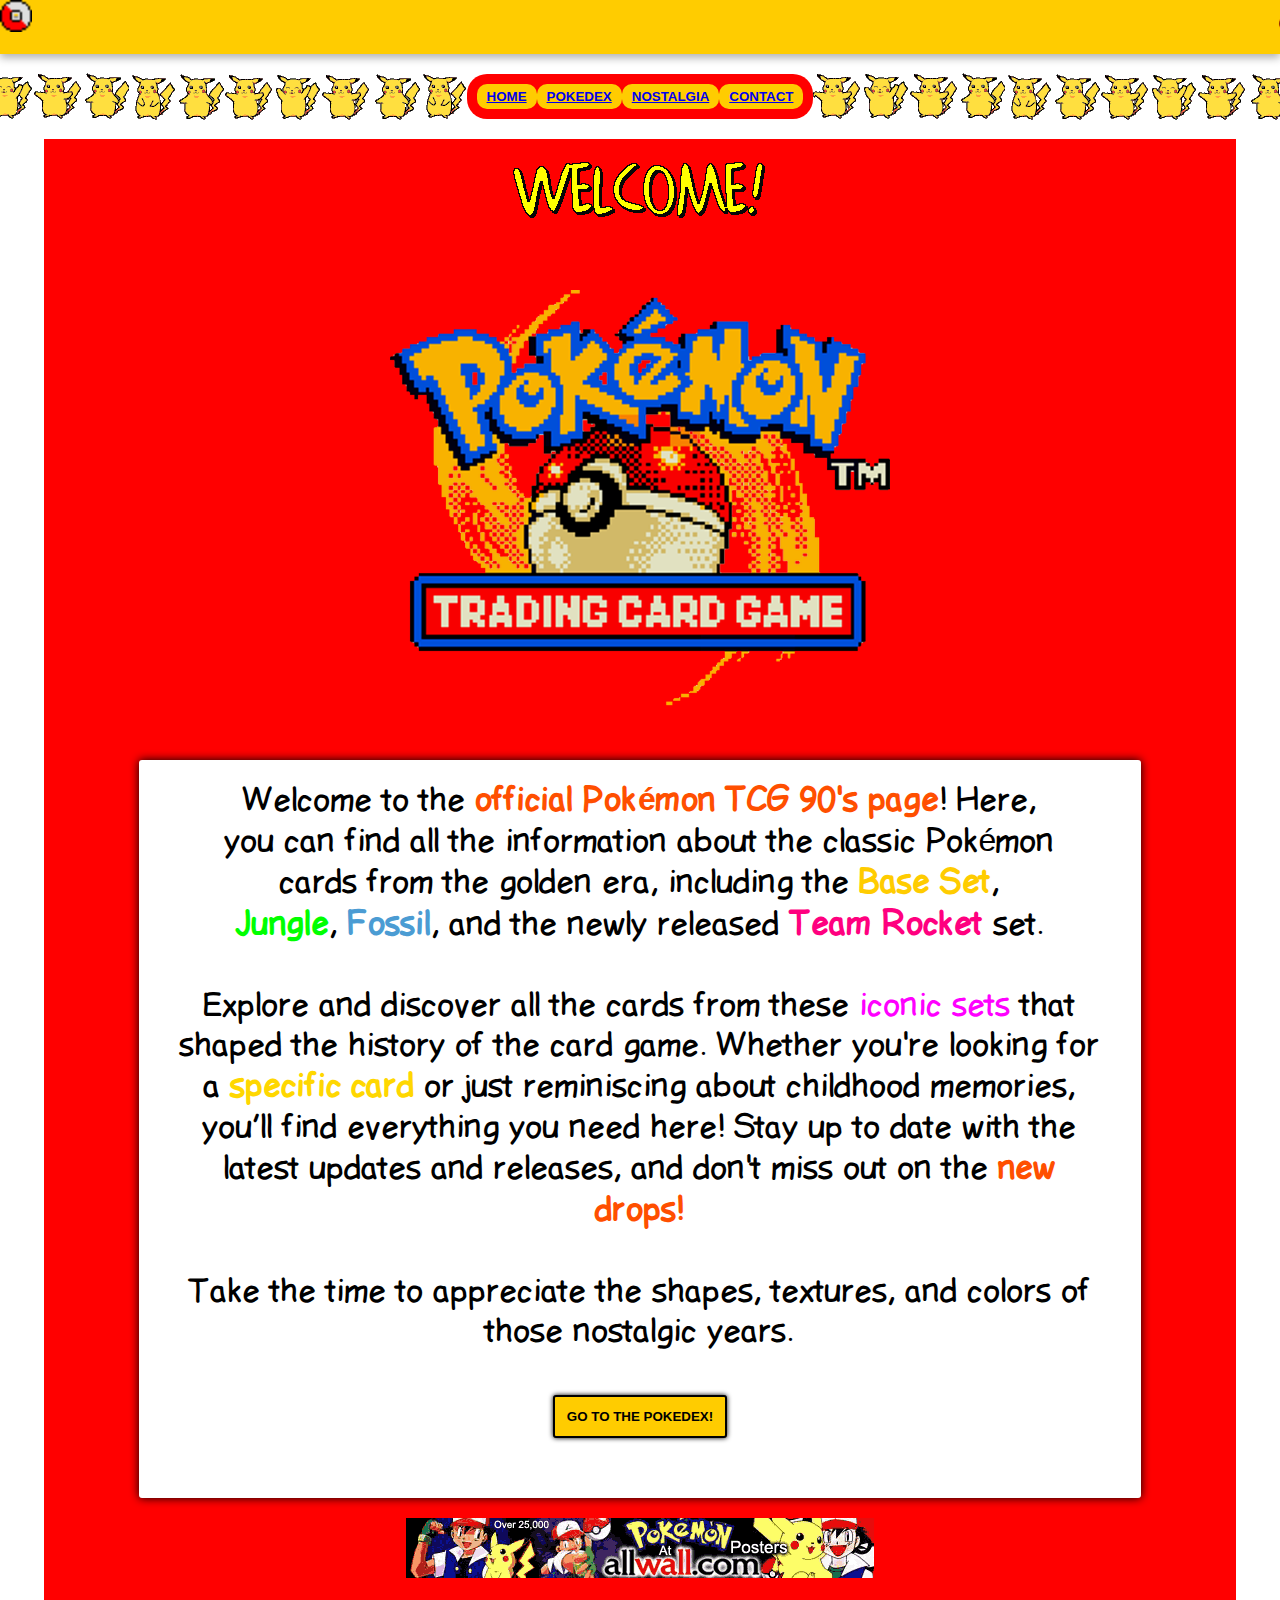
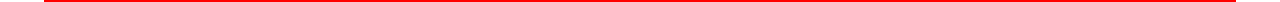
<file: index.html>
<!DOCTYPE html>
<html lang="en">

<head>
    <meta charset="UTF-8">
    <meta name="viewport" content="width=device-width, initial-scale=1.0">
    <title>Welcome Pokemon TCG 1999</title>
    <link rel="icon" type="image/x-icon" href="favicon.ico">
    <link rel="stylesheet" href="assets/reset.css">
    <link rel="stylesheet" href="assets/style.css">
    <meta property="og:image" content="https://pokedex.spacetiger.me/assets/imgs/tcg-logo-px.png" >
    <meta property="og:image:alt" content="Welcome to Pokemon TCG 1999">
</head>

<body id="home">
    <div id="custom-cursor"></div>
    <header id="header">
        <!-- Insert HEADER -->
    </header>

    <main class="container">

        <section class="cover">
            <h1><img src="/assets/imgs/welcome.gif" alt="welcome!"></h1>
            <img id="home-logo" src="./assets/imgs/tcg-logo-px.png" alt="Pokemon Logo">
            <p>Welcome to the <span style="color: #FF4F00; font-weight: bold;">official Pokémon TCG 90's page</span>!
                Here,
                you can find all the information about the classic Pokémon cards from the golden era, including the
                <span style="color: #FFCC00; font-weight: bold;">Base Set</span>, <span
                    style="color: #00FF00; font-weight: bold;">Jungle</span>, <span
                    style="color: #4B9CD3; font-weight: bold;">Fossil</span>, and the newly released <span
                    style="color: #FF007F; font-weight: bold;">Team Rocket</span> set.<br><br>
                Explore and discover all the
                cards from these <span style="color: #FF00FF;">iconic sets</span> that shaped the history of the card
                game. Whether you're looking for a <span style="color: #FFD700; font-weight: bold;">specific card</span>
                or just reminiscing about childhood memories, you’ll find everything you need here! Stay up to date with
                the latest updates and releases, and don't miss out on the <span
                    style="color: #FF4F00; font-weight: bold;">new drops!</span>
                <br><br>
                <i>Take the time to appreciate the shapes, textures, and colors of those nostalgic years.</i><br><br>
                <a href="/pokedex.html" title="GO to the Pokedex!"><button>Go to the POKEDEX!</button></a>
            </p>
        </section>


        <a href="/nostalgia.html" title="images from the past">
            <img id="banner-sound" src="/assets/imgs/pokemon_banner.gif" alt="Pokemon Banner">
        </a>


    </main>

    <script src="assets/script.js"></script>
</body>

</html>
</file>
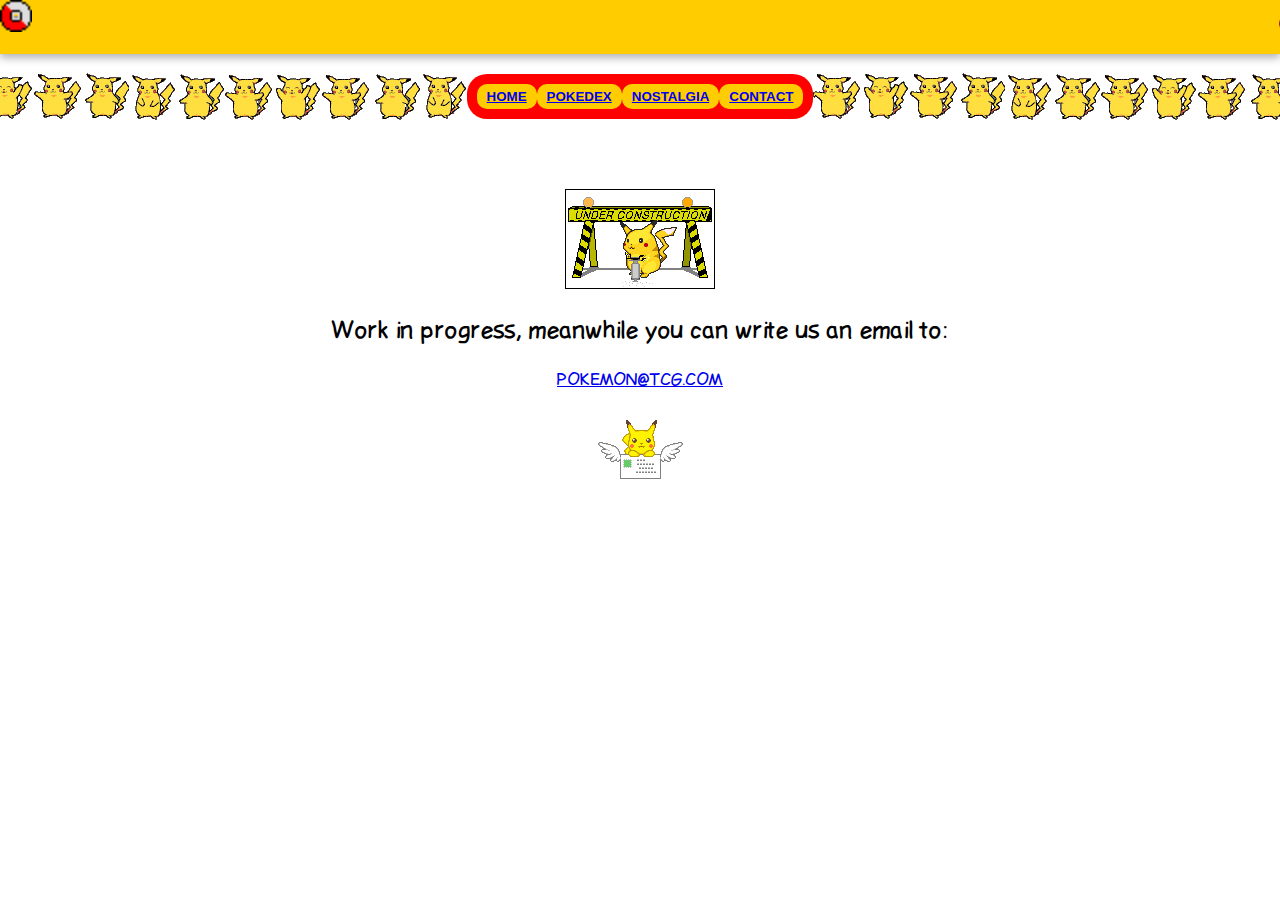
<file: contact.html>
<!DOCTYPE html>
<html lang="en">

<head>
    <meta charset="UTF-8">
    <meta name="viewport" content="width=device-width, initial-scale=1.0">
    <title>Welcome Pokemon TCG 1999</title>
    <link rel="icon" type="image/x-icon" href="favicon.ico">
    <link rel="stylesheet" href="assets/reset.css">
    <link rel="stylesheet" href="assets/style.css">
</head>

<body>
    <div id="custom-cursor"></div>
    <header id="header">
        <!-- Insert HEADER -->
    </header>
    <main class="contact">
        <img src="/assets/imgs/pika1.gif" alt="WIP">
        <p>Work in progress, meanwhile you can write us an email to:</p>
        <a href="mailto:workartpaint@duck.com">pokemon@tcg.com</a>
        <img src="/assets/imgs/email_pokemon.gif" alt="email us!">
    </main>

    <script src="assets/script.js"></script>
</body>

</html>
</file>
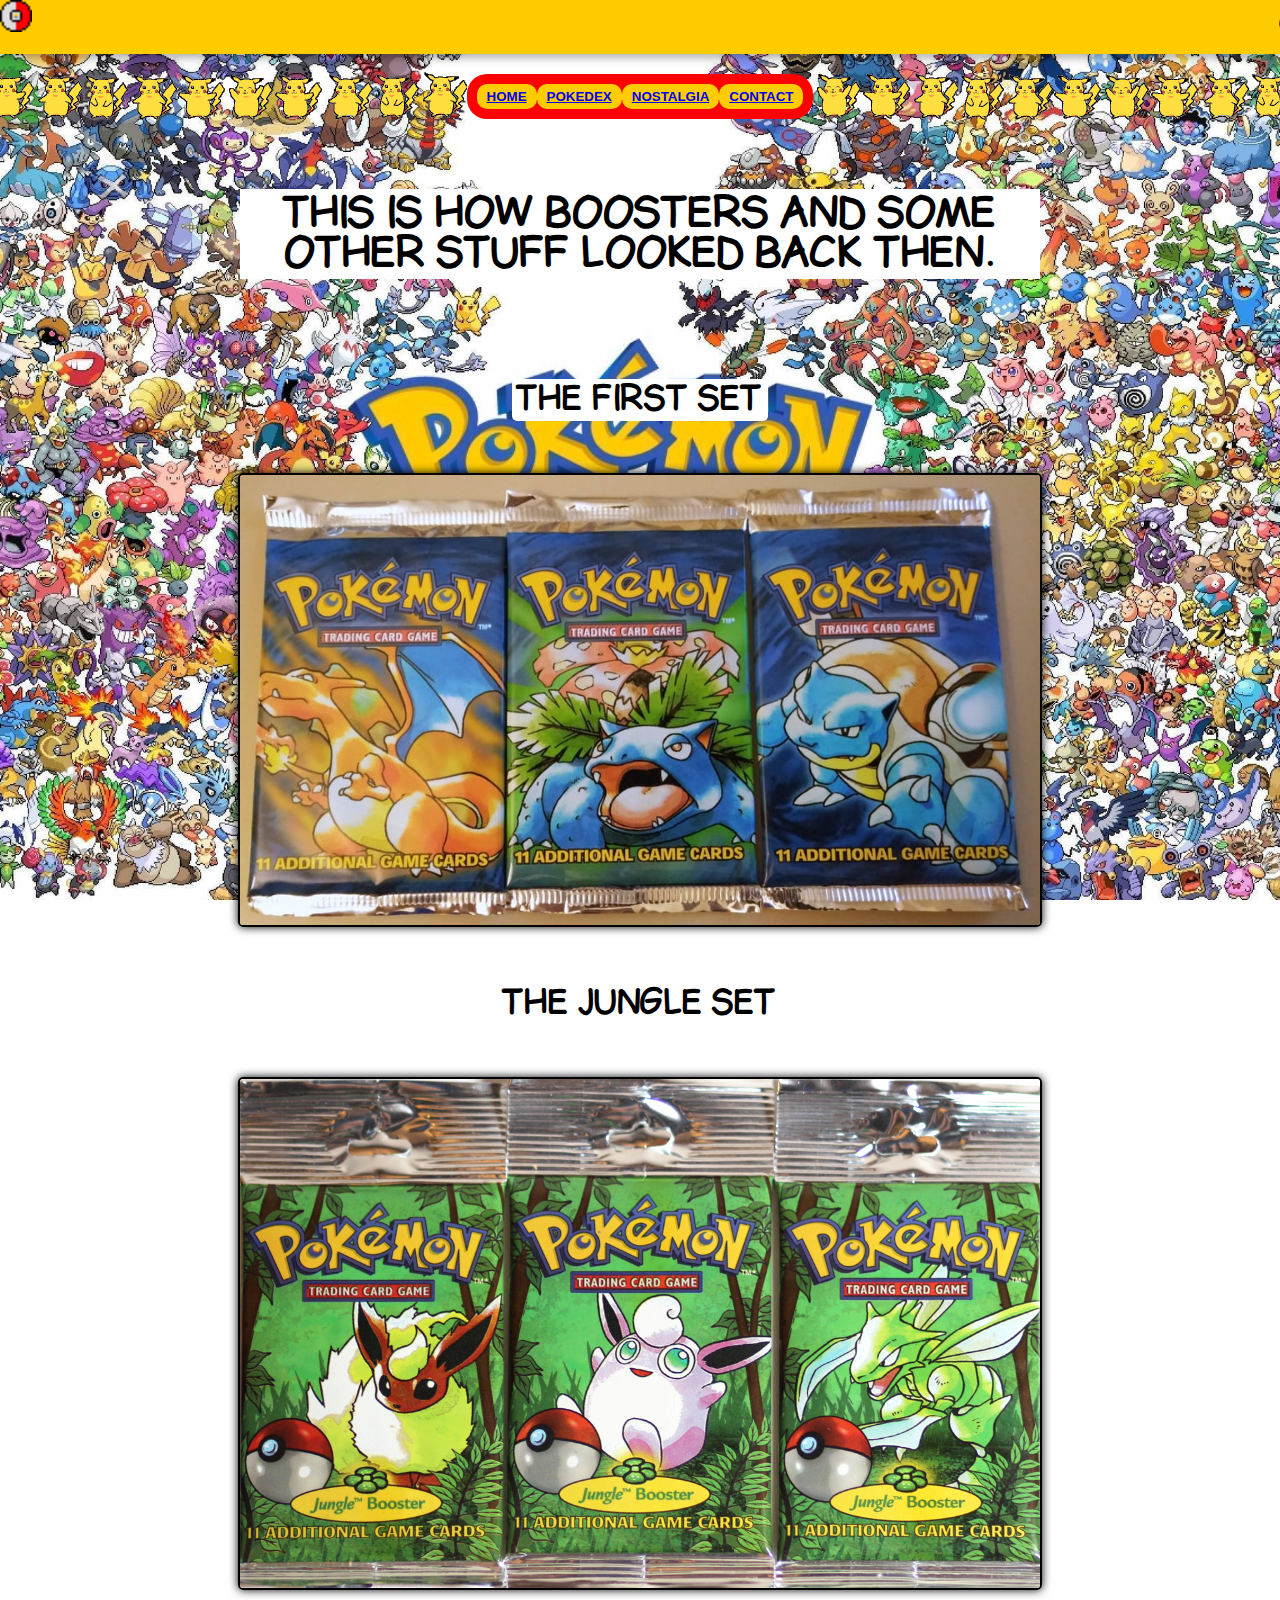
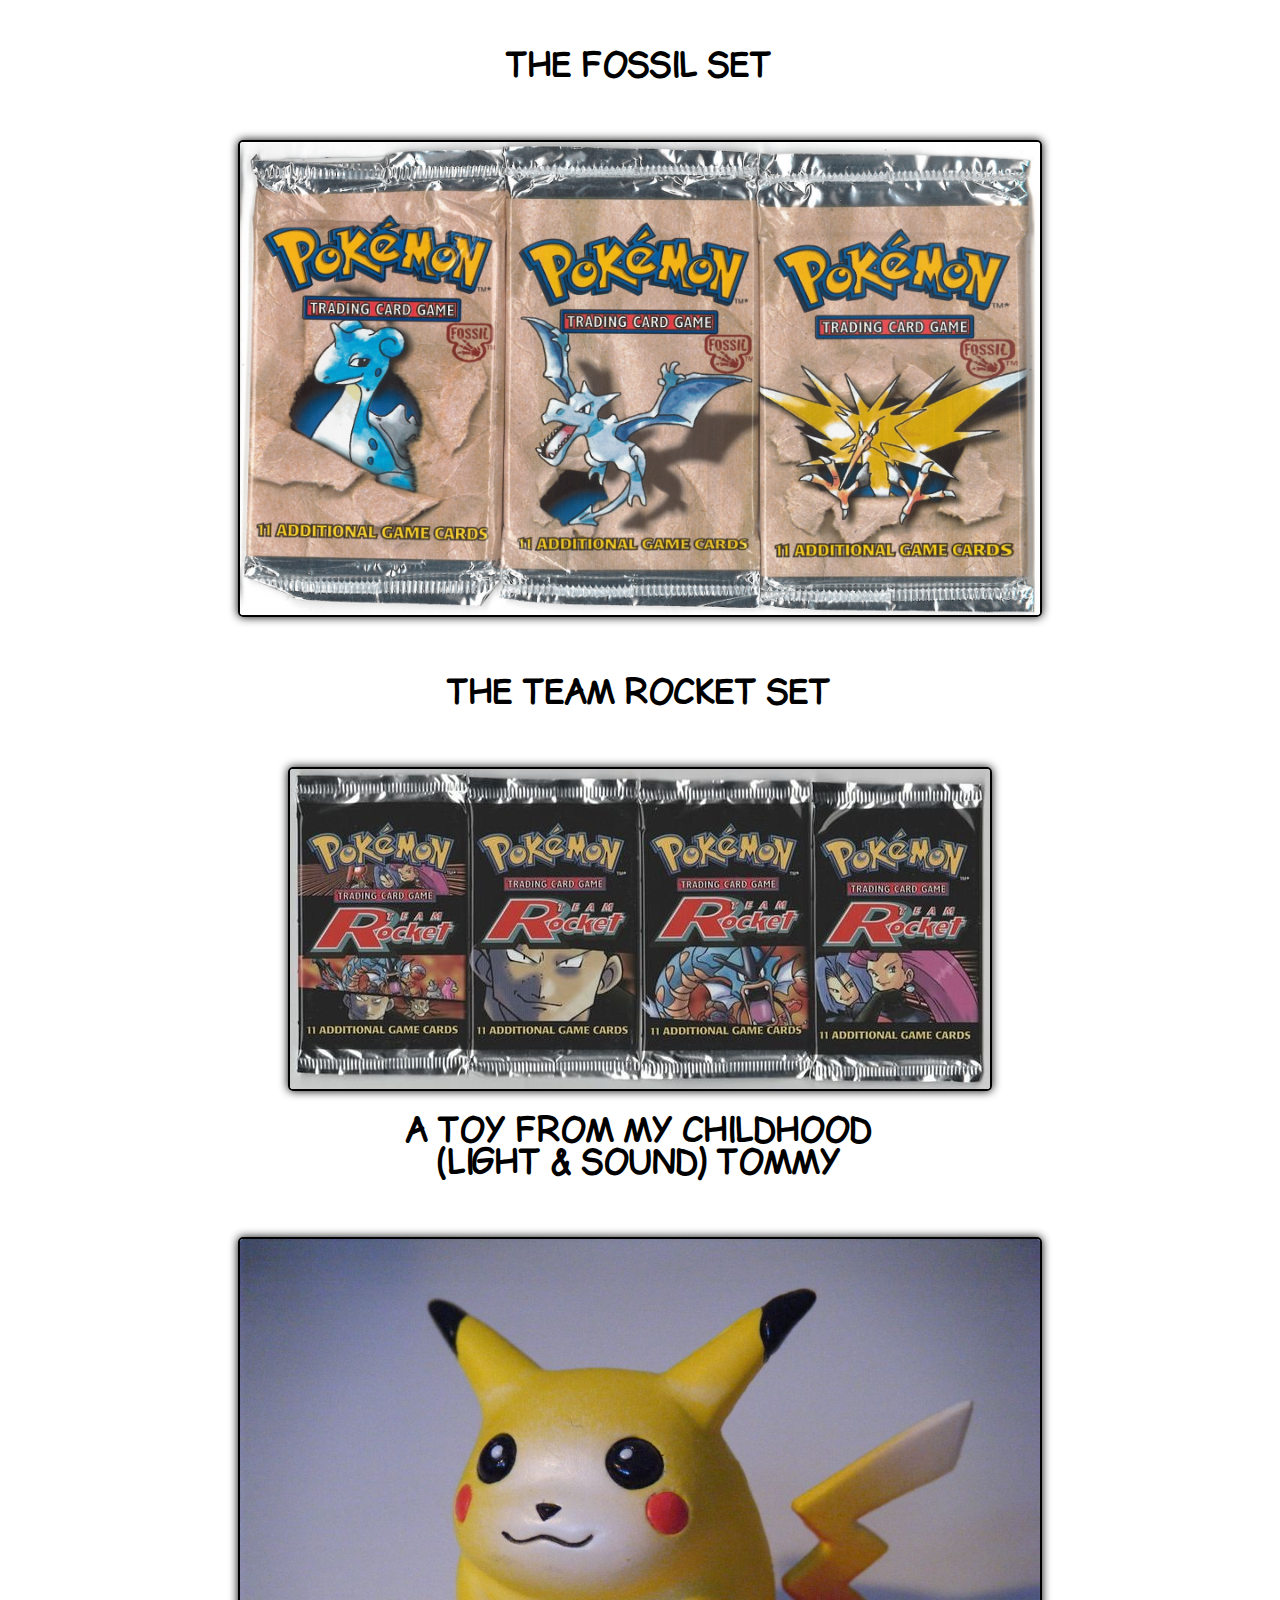
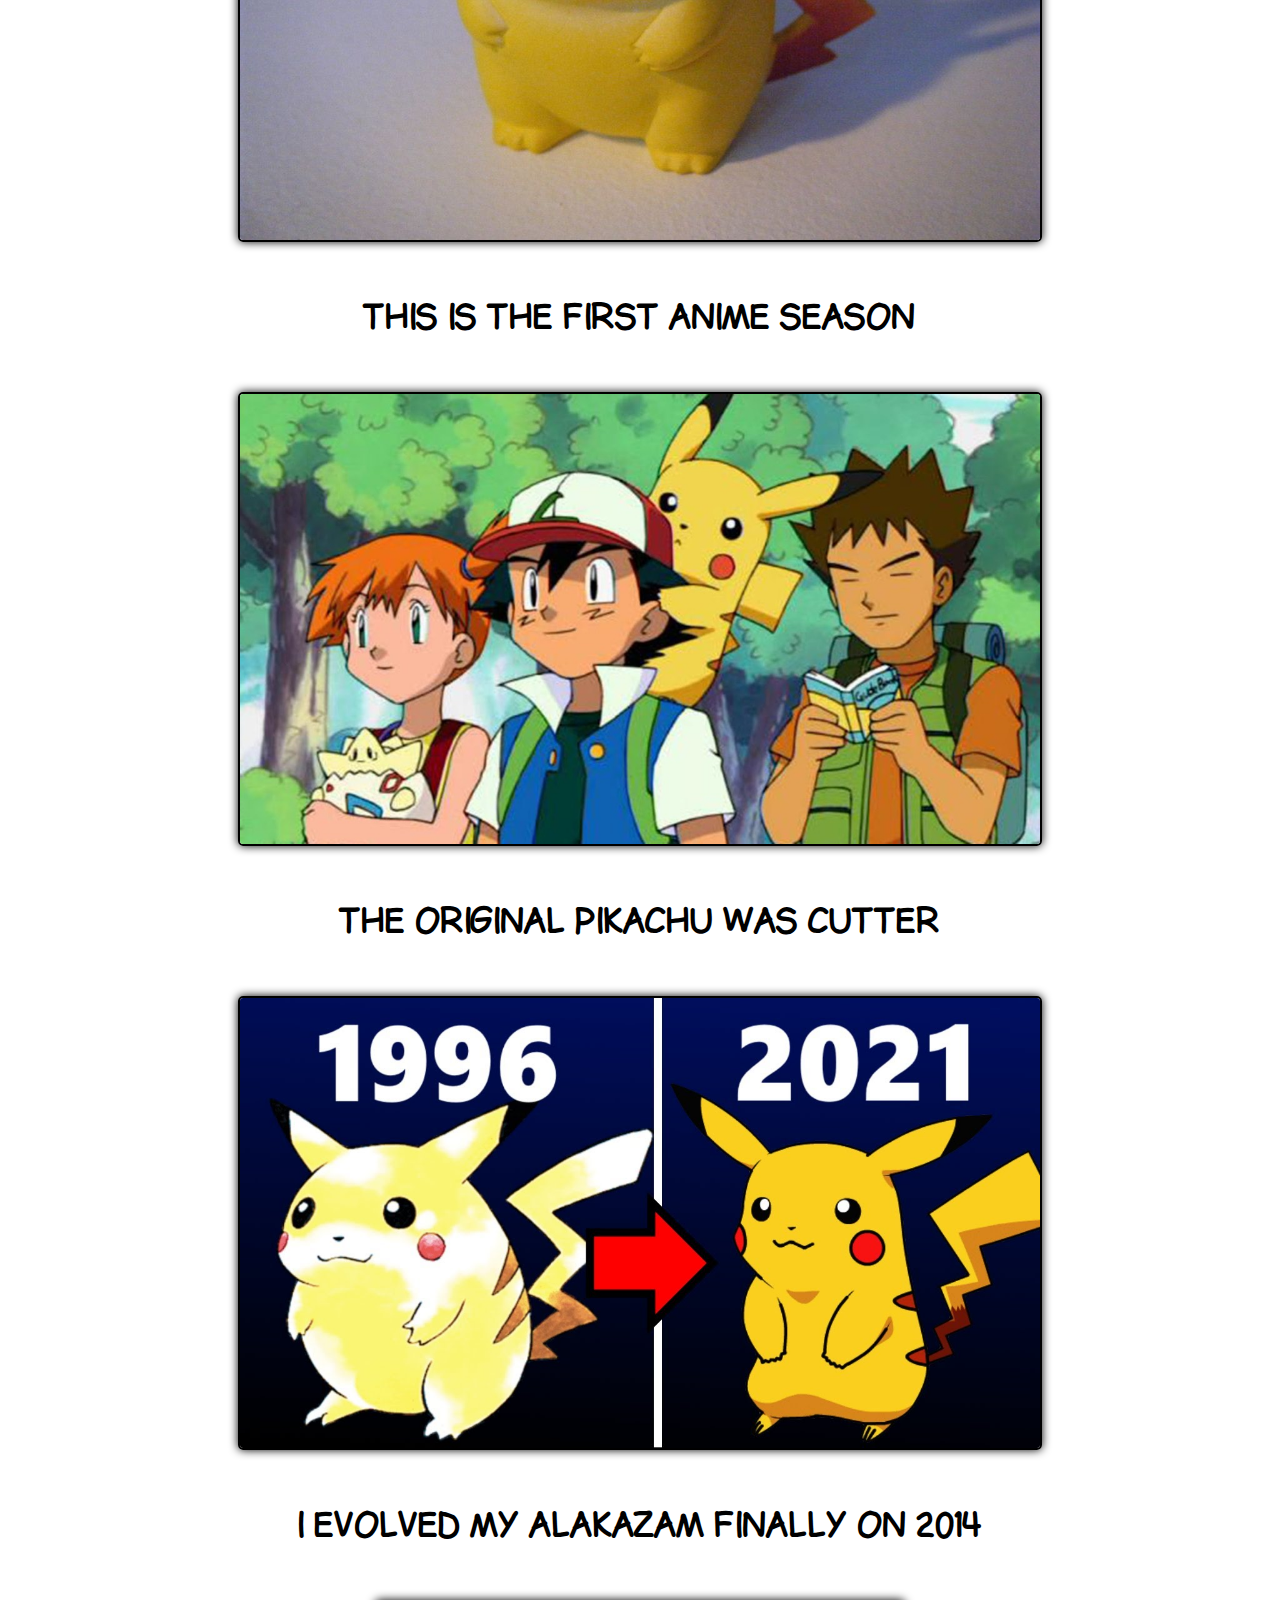
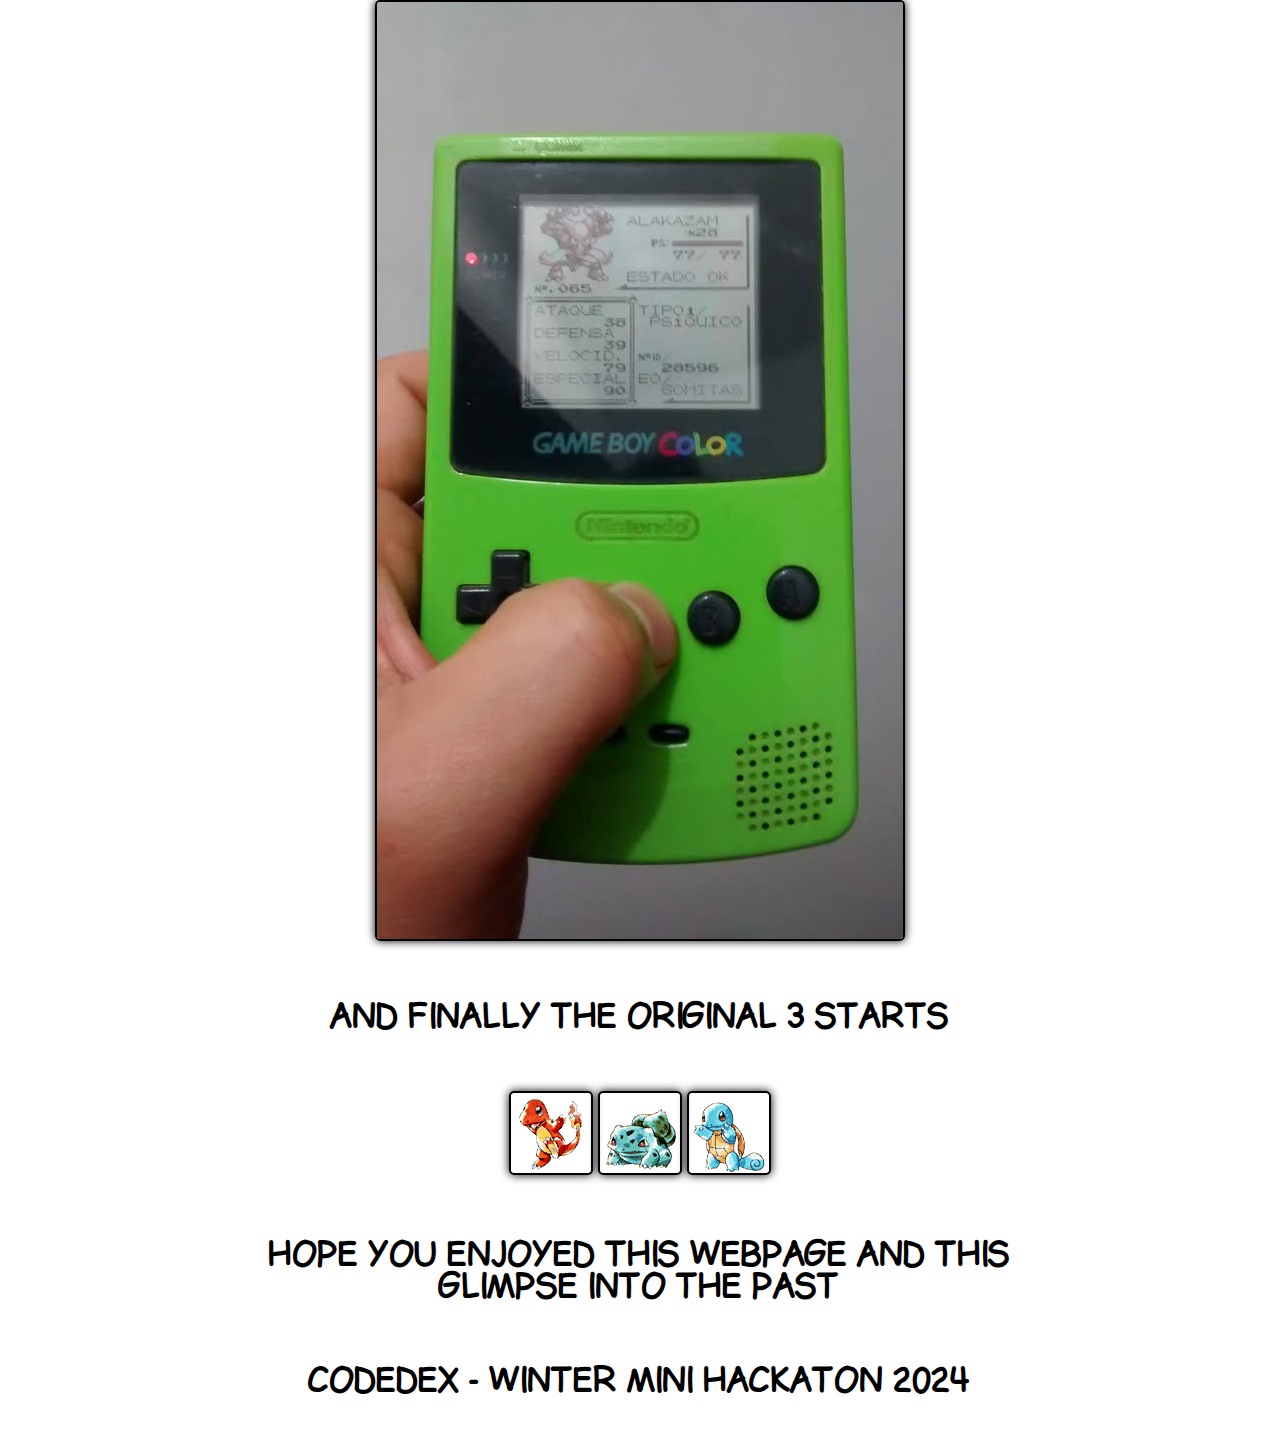
<file: nostalgia.html>
<!DOCTYPE html>
<html lang="en">

<head>
    <meta charset="UTF-8">
    <meta name="viewport" content="width=device-width, initial-scale=1.0">
    <title>Welcome Pokemon TCG 1999</title>
    <link rel="icon" type="image/x-icon" href="favicon.ico">
    <link rel="stylesheet" href="assets/reset.css">
    <link rel="stylesheet" href="assets/style.css">
</head>

<body id="nostalgia">
    <div id="custom-cursor"></div>
    <header id="header">
        <!-- Insert HEADER -->
    </header>

    <main>
        <h1>This is how boosters and some other stuff looked back then.</h1>
        <h2>The first set</h2>
        <img loading="lazy" src="/assets/imgs/boosterpacks.jpg" alt="base">
        <br>
        <h2>The jungle set</h2>
        <img loading="lazy" loading="lazy" src="/assets/imgs/jungle-booster-pack.png" alt="jungle">
        <br>
        <h2>The fossil set</h2>
        <img loading="lazy" loading="lazy" src="/assets/imgs/fossil-boosterpaks.jpg" alt="fossil">
        <br>
        <h2>The team rocket set</h2>
        <img loading="lazy" src="/assets/imgs/teamrocket-booster.jpg" alt="team rocket">
        <h2> a toy from my childhood<br>(light & sound) TOMMY</h2>
        <img loading="lazy" src="/assets/imgs/tommytoy.jpg" alt="pikachu toy">
        <br>
        <h2>This is the first anime season</h2>
        <img loading="lazy" src="/assets/imgs/team1.jpg" alt="first season">
        <br>
        <h2>The original pikachu was cutter</h2>
        <img loading="lazy" src="/assets/imgs/nextpikachu.jpg" alt="pikachu">
        <br>
        <h2>I evolved my ALAKAZAM finally on 2014</h2>
        <img loading="lazy" src="/assets/imgs/2014-alakazam.jpg" alt="alakazam">
        <br>
        <h2> and finally the original 3 starts</h2>
        <div class="evo">
            <img loading="lazy" src="/assets/imgs/evolution-red.gif" alt="charmander">
            <img loading="lazy" src="/assets/imgs/pokemon_evolution_bulbizzare.gif" alt="bulbasaur">
            <img loading="lazy" src="/assets/imgs/pokemon_evolution_carapuce.gif" alt="squirtle">
        </div>
        <br>
        <h2>Hope you enjoyed this webpage and this glimpse into the past</h2>
        <h2>CODEDEX - WINTER MINI HACKATON 2024</h2>
    </main>
    <script src="assets/script.js"></script>
</body>

</html>
</file>
<file: assets/style.css>
/* Fonts */
@font-face {
    font-family: 'ComicSans';
    src: url('/assets/comicsans_regular.ttf') format('truetype');
    font-weight: normal;
}

@font-face {
    font-family: 'ComicSans';
    src: url('/assets/comicsans_bold.ttf') format('truetype');
    font-weight: bold;
}

/* Generals */
body {
    font-family: "ComicSans", cursive, sans-serif;
    margin: 0;
    padding: 0;
    cursor: none;
}

h1 {
    font-size: 2em;
    text-align: center;
    margin-bottom: 2em;
}

h2 {
    font-size: 1.5em;
    margin-bottom: 1em;
    text-transform: uppercase;
    font-weight: bold;
}

.container {
    width: 90%;
    margin: 0 auto;
    background-color: red;
    padding: 20px;

}

/* Styles mostly for pokedex page */
/* SECTION NAV */
.gif-container {
    display: flex;
    flex-direction: row;
    align-items: center;
    overflow: hidden;
    justify-content: center;

    & nav {
        display: flex;
        margin: 20px auto;
        text-align: center;
        justify-content: space-around;
        background: red;
        width: 400px;
        border-radius: 20px;
        padding: 10px;

        & button {
            background: #ffcc00;
            border: none;
            border-radius: 10px;
            padding: 5px 10px;
            cursor: pointer;
            font-weight: bold;
            text-transform: uppercase;

            &:hover {
                background-color: #f1fdae;
            }
        }
    }
}

/* SECTION MAIN */
main {
    display: grid;
    grid-template-areas:
        "pkm-logo cards"
        "aside cards"
        "adds cards";
    grid-template-columns: 200px 3fr;
    grid-template-rows: 100px 1fr auto;
    align-items: start;

    /* LOGO PKM */
    & .pkm-logo {
        grid-area: pkm-logo;

        & img {
            max-width: 200px;
        }
    }
}

body#home main {
    display: flex;
    flex-direction: column;
    align-items: center;
    gap: 20px;

}

/* ADDS */
& .adds {
    grid-area: adds;

    & .hover {
        width: 100%;

        &:hover {
            border: 5px solid yellow !important;
        }
    }

    & img#pikachuAdds {
        width: auto;
        margin-inline: auto;
        display: block;
    }

}

/* COVER section */
& .cover {
    text-align: center;
    grid-area: cover;

    &>p {
        border-radius: 3px;
        text-wrap: balance;
        margin-top: 50px;
        max-width: 80%;
        text-align: center;
        margin-inline: auto;
        font-size: 2rem;
        background: white;
        padding: 20px 40px;
        padding-bottom: 60px;
        line-height: normal;
        box-shadow: 0 0 10px #000;


        & a {
            & button {
                background-color: #ffcc00;
                border: 2px solid;
                border-radius: 3px;
                padding: 12px 12px;
                cursor: none;
                font-weight: bold;
                text-transform: uppercase;
                text-decoration: none;
                color: #000;
                box-shadow: 0 0 5px #000;
                animation: growLogo 2s infinite;

                &:hover {
                    background-color: #f1fdae;
                }
            }
        }
    }
}



/* SECTION ASIDE */
aside {
    background-color: yellow;
    display: flex;
    flex-direction: column;
    padding: 20px;
    grid-area: aside;
    gap: 30px;
    align-items: center;
    justify-items: center;
    justify-content: center;

    & button {
        border-radius: 2px;
        padding: 5px 10px;
        width: 150px;
        background-color: #ffcc00;
        color: #000;
        cursor: none;
        display: grid;
        grid-template-columns: 30% 70%;
        align-items: center;
        justify-content: space-around;
        position: relative;
        text-transform: uppercase;
        font-weight: bold;

        & .new {
            position: absolute;
            top: -9px;
            right: -20px;
            background-color: #ff0000;
            color: #fff;
            border-radius: 50%;
            text-transform: uppercase;
            font-weight: bold;
            letter-spacing: 2px;
            transform: rotate(25deg);
            padding: 8px 12px;
            box-shadow: 0 0 5px #000;
            animation: growNew 1s infinite;
        }

        & img {
            width: 50px !important;
            max-width: unset;
        }

        &:hover {
            background-color: #f1fdae;
            transform: scale(1.1);
        }

        &.active {
            background-color: #e0ff33;
            box-shadow: 0 0 10px #000;
        }
    }
}

/* SECTION CARDS CONTAINER */
.cards {
    background-color: aqua;
    padding: 20px;
    text-align: center;
    grid-area: cards;
    position: relative;
    margin-left: 10px;

    & #cards-db {
        display: flex;
        flex-wrap: wrap;
        justify-content: center;
        gap: 20px;
        margin-bottom: 20px;
        padding-bottom: 100px;

        & .card:hover {
            transform: scale(1.1);
            cursor: none;
        }
    }

    & div.pagination {
        display: flex;
        align-items: center;
        justify-content: flex-end;
        gap: 20px;
        bottom: 10px;
        inset-inline: 1px;
        position: absolute;
        width: 300px;
        margin-inline: auto;

        & button.pagination:hover {
            transform: scale(0.8);
            cursor: none;
        }
    }



}


/* Banner HELLOBAR */
.banner {
    background-color: #ffcc00;

    color: #000;
    font-size: 24px;
    font-weight: bold;
    overflow: hidden;
    white-space: nowrap;
    width: 100%;
    box-shadow: 0 4px 8px rgba(0, 0, 0, 0.3);
    padding: 10px 0 20px 0;
    margin: 0;
    position: relative;
    z-index: 10;

    & span {
        display: inline-block;
        padding-left: 100%;
        animation: moveText 27s linear infinite;
    }
}

/* HOME PAGE */

#home-logo {
    animation: growLogo 2s infinite;
}


/* CONTACT PAGE */
main.contact {
    display: flex;
    flex-direction: column;
    align-content: center;
    align-items: center;
    justify-content: center;
    gap: 30px;
    margin-top: 50px;
    padding-inline: 20px;

    & p {
        font-size: 1.5rem;
        text-align: center;
    }

    & a {
        text-transform: uppercase;
    }
}

/* Nostalgia PAGE */

body#nostalgia {
    background-image: url('/assets/imgs/background.jpg');
    background-size: cover;
    background-position: center;
    background-repeat: no-repeat;
    background-attachment: fixed;
    height: 100vh;
    width: 100%;
}

body#nostalgia main {

    margin-block: 50px;
    display: flex;
    flex-direction: column;
    align-content: center;
    align-items: center;
    max-width: 800px;
    margin-inline: auto;
    gap: 20px;

    & h1 {
        font-size: 2.5rem;
        font-weight: bold;
        text-transform: uppercase;
        background-color: #fff;
        padding: 5px;
    }

    & h2 {
        font-size: 2rem;
        padding: 5px;
        background-color: #fff;
        border-radius: 5px;
        text-align: center;
    }

    & img {
        border: 2px solid #000;
        border-radius: 5px;
        box-shadow: 0 0 10px #000;
    }

}

/* MEDIAQUERIES */

@media screen and (max-width: 768px) {

    .container {
        width: auto;
    }

    main {
        grid-template-areas:
            "pkm-logo"
            "aside"
            "cards"
            "adds";
        grid-template-columns: 1fr;

    }


    .pkm-logo {
        margin-inline: auto;
        background: white;
        width: 100%;
        max-width: 335px;
        text-align: center;
    }

    .cards {
        margin-left: 0;
        height: auto;

        & img {
            width: 45%;

        }
    }

    aside {
        display: flex;
        align-items: center;
        justify-items: center;
        justify-content: center;
        flex-direction: row;
        flex-wrap: wrap;
        gap: 20px;

        & button {
            width: 107px;

            & img {
                width: unset !important;
            }

            & .new {
                padding: 4px 6px;
            }
        }
    }

    nav {
        width: unset !important;
        gap: 14px;
        margin: 5px auto !important;

        & button {
            font-size: 10px;
        }
    }

    .gif-container {
        flex-direction: column;
        margin-top: 10px;

    }

    .gif-container img {
        margin-bottom: 10px;
        width: 86%;
    }

    #cards-db {
        display: flex;
        align-items: center;
        gap: 5px;
        padding-bottom: 50px;

    }


    div.pagination {
        margin-top: 20px;
        width: 100%;
        justify-content: center;
        position: relative;
    }

    #custom-cursor {
        display: none;
    }

    .cover {
        &>p {
            font-size: 1rem;

            & a {
                margin-top: 30px;
                display: block;
            }
        }
    }
}

/* END MEDIAQUERIES */


/* Components  */

#custom-cursor {
    position: absolute;
    width: 32px;
    height: 32px;
    background: url('/assets/imgs/cursor.gif') no-repeat center center;
    background-size: contain;
    pointer-events: none;
    z-index: 9999;
}


/* Animations */

@keyframes moveText {
    0% {
        transform: translateX(0%);
        /* Inicia fuera por la derecha */
    }

    100% {
        transform: translateX(-30%);
        /* Sale completamente por la izquierda */
    }
}

@keyframes growNew {
    0% {
        transform: scale(1) rotate(20deg);

    }

    50% {
        transform: scale(1.2) rotate(20deg);
    }

    100% {
        transform: scale(1) rotate(20deg);
    }
}

@keyframes growLogo {
    0% {
        transform: scale(1);

    }

    50% {
        transform: scale(1.2);
    }

    100% {
        transform: scale(1);
    }
}



/* MODAL*/

/* Modal Styles */
.modal {
    display: none;
    /* Hidden by default */
    position: fixed;
    top: 0;
    left: 0;
    width: 100%;
    height: 100%;
    background-color: rgba(0, 0, 0, 0.8);
    z-index: 1000;
    justify-content: center;
    align-items: center;
}

.modal-content {
    position: relative;
    background: #fff;
    padding: 20px;
    border-radius: 8px;
    text-align: center;
    max-width: 400px;
    width: 90%;
    animation: fadeIn 0.3s ease-in-out;
}

.modal img {
    max-width: 100%;
    border-radius: 8px;
    margin-bottom: 10px;
}

.close {
    position: absolute;
    top: -10px;
    right: 2px;
    font-size: 74px;
    font-weight: bold;
    color: black;
    cursor: pointer;
}

@keyframes fadeIn {
    from {
        opacity: 0;
        transform: scale(0.8);
    }

    to {
        opacity: 1;
        transform: scale(1);
    }
}
</file>
